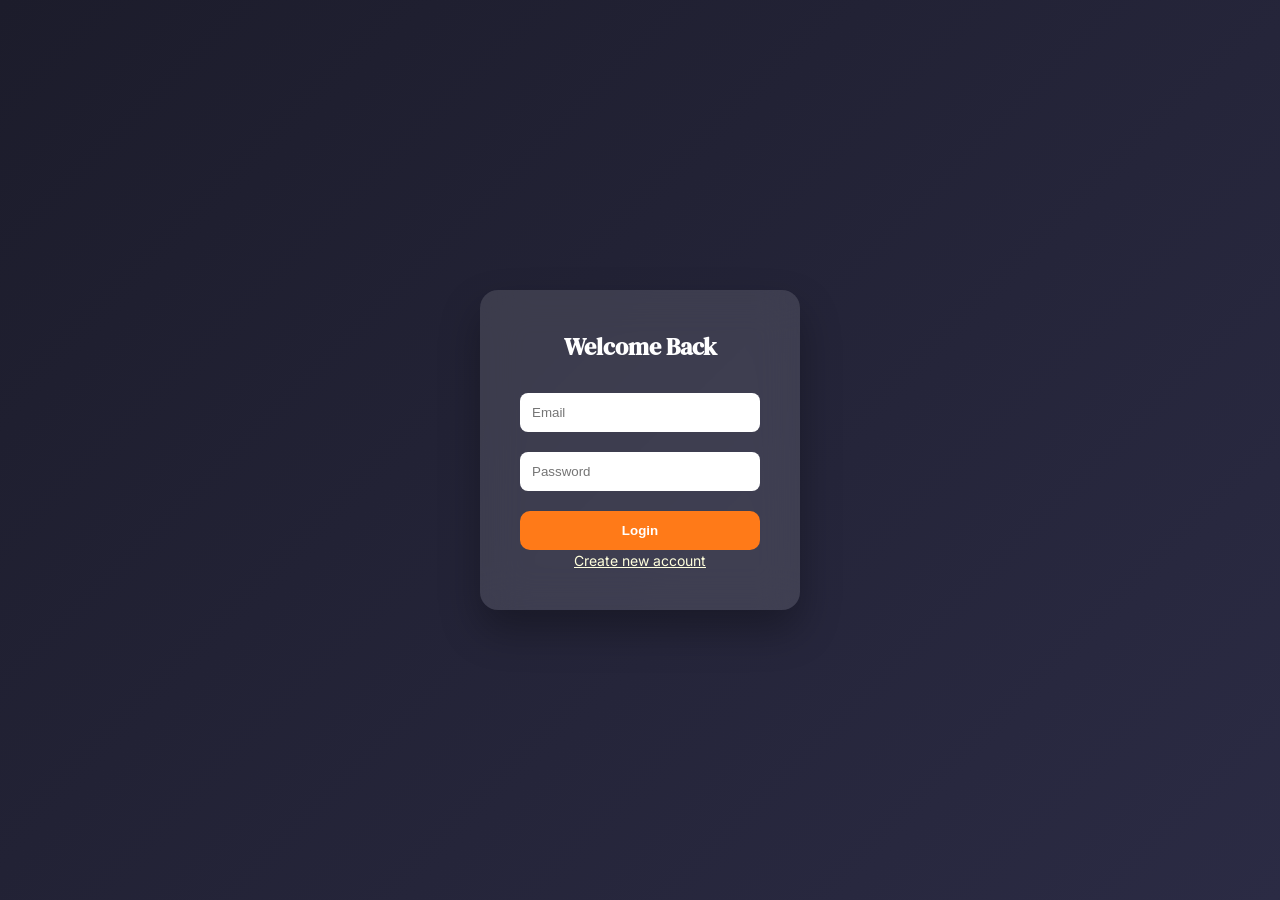
<file: login.html>
<!DOCTYPE html>
<html>
<head>
  <title>Login | BOOKVERSE</title>
  <link href="https://fonts.googleapis.com/css2?family=Inter&family=DM+Serif+Display&display=swap" rel="stylesheet">
  <link rel="stylesheet" href="styles.css">
</head>
<body class="auth">

<div class="auth-card">
  <h2>Welcome Back</h2>
  <input id="email" placeholder="Email">
  <input id="pass" type="password" placeholder="Password">
  <button onclick="login()">Login</button>
  <p><a href="signup.html">Create new account</a></p>
</div>

<script src="script.js"></script>
</body>
</html>
</file>
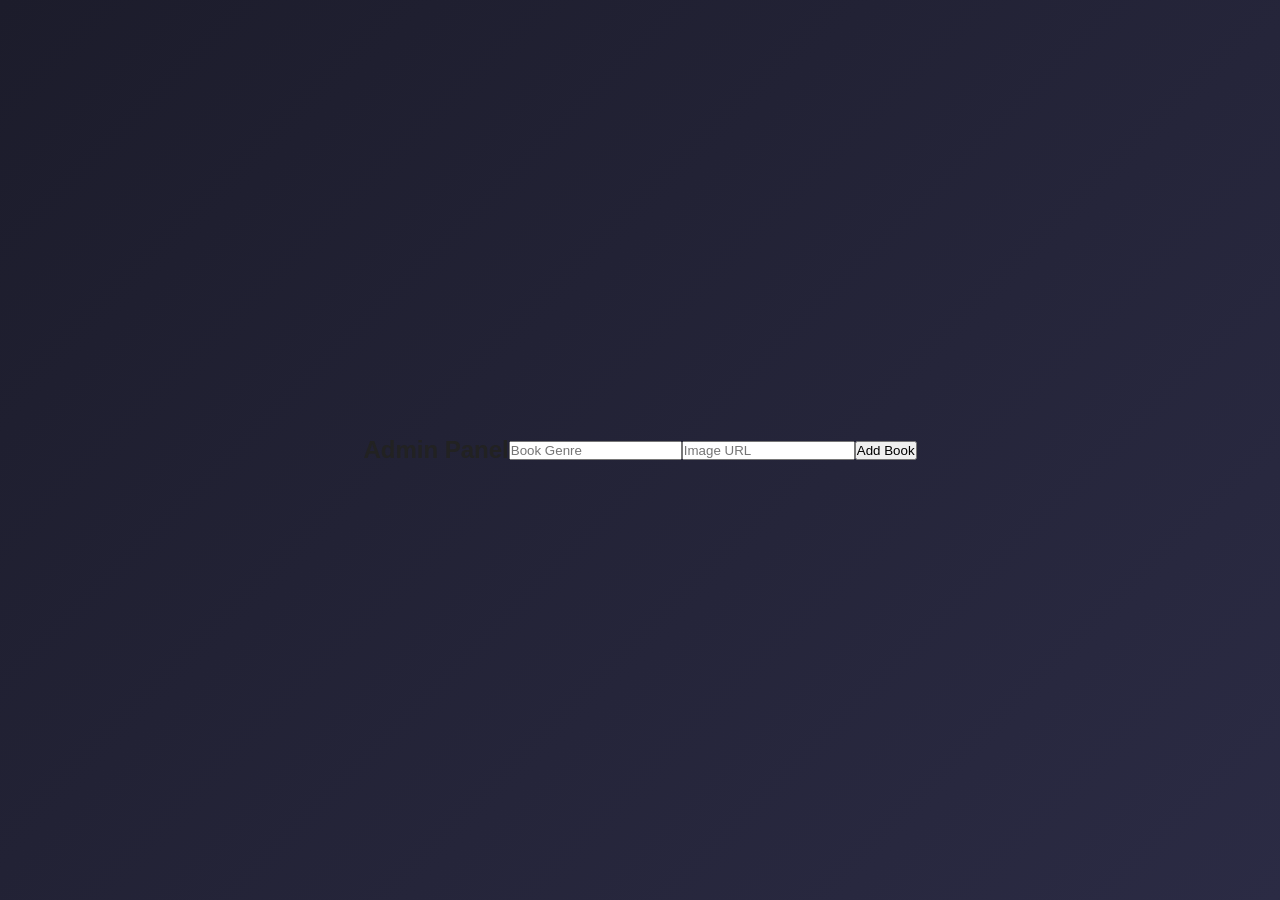
<file: min.html>
<!DOCTYPE html>
<html>
<head>
  <title>Admin | BOOKVERSE</title>
  <link rel="stylesheet" href="styles.css">
</head>
<body class="auth">

<h2>Admin Panel</h2>
<input id="bookName" placeholder="Book Genre">
<input id="bookImg" placeholder="Image URL">
<button onclick="addBook()">Add Book</button>

<script src="script.js"></script>
</body>
</html>
</file>
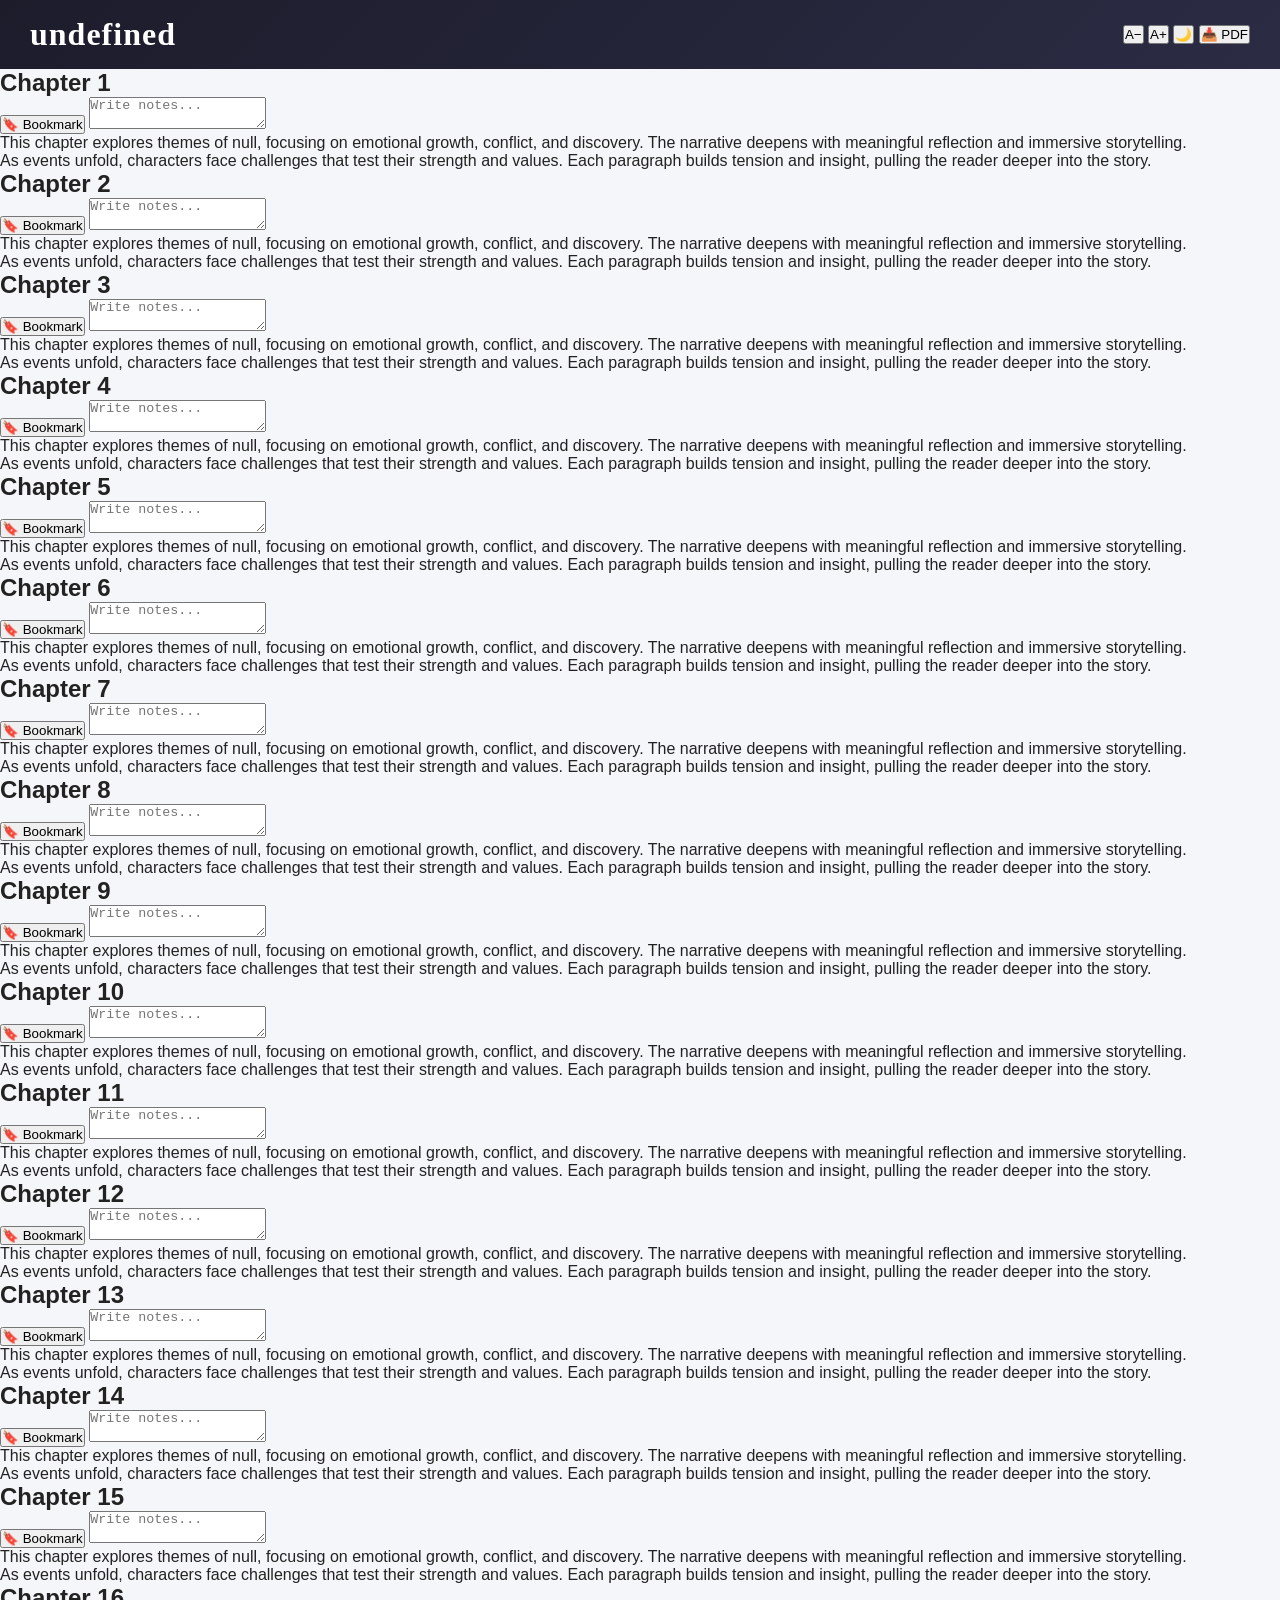
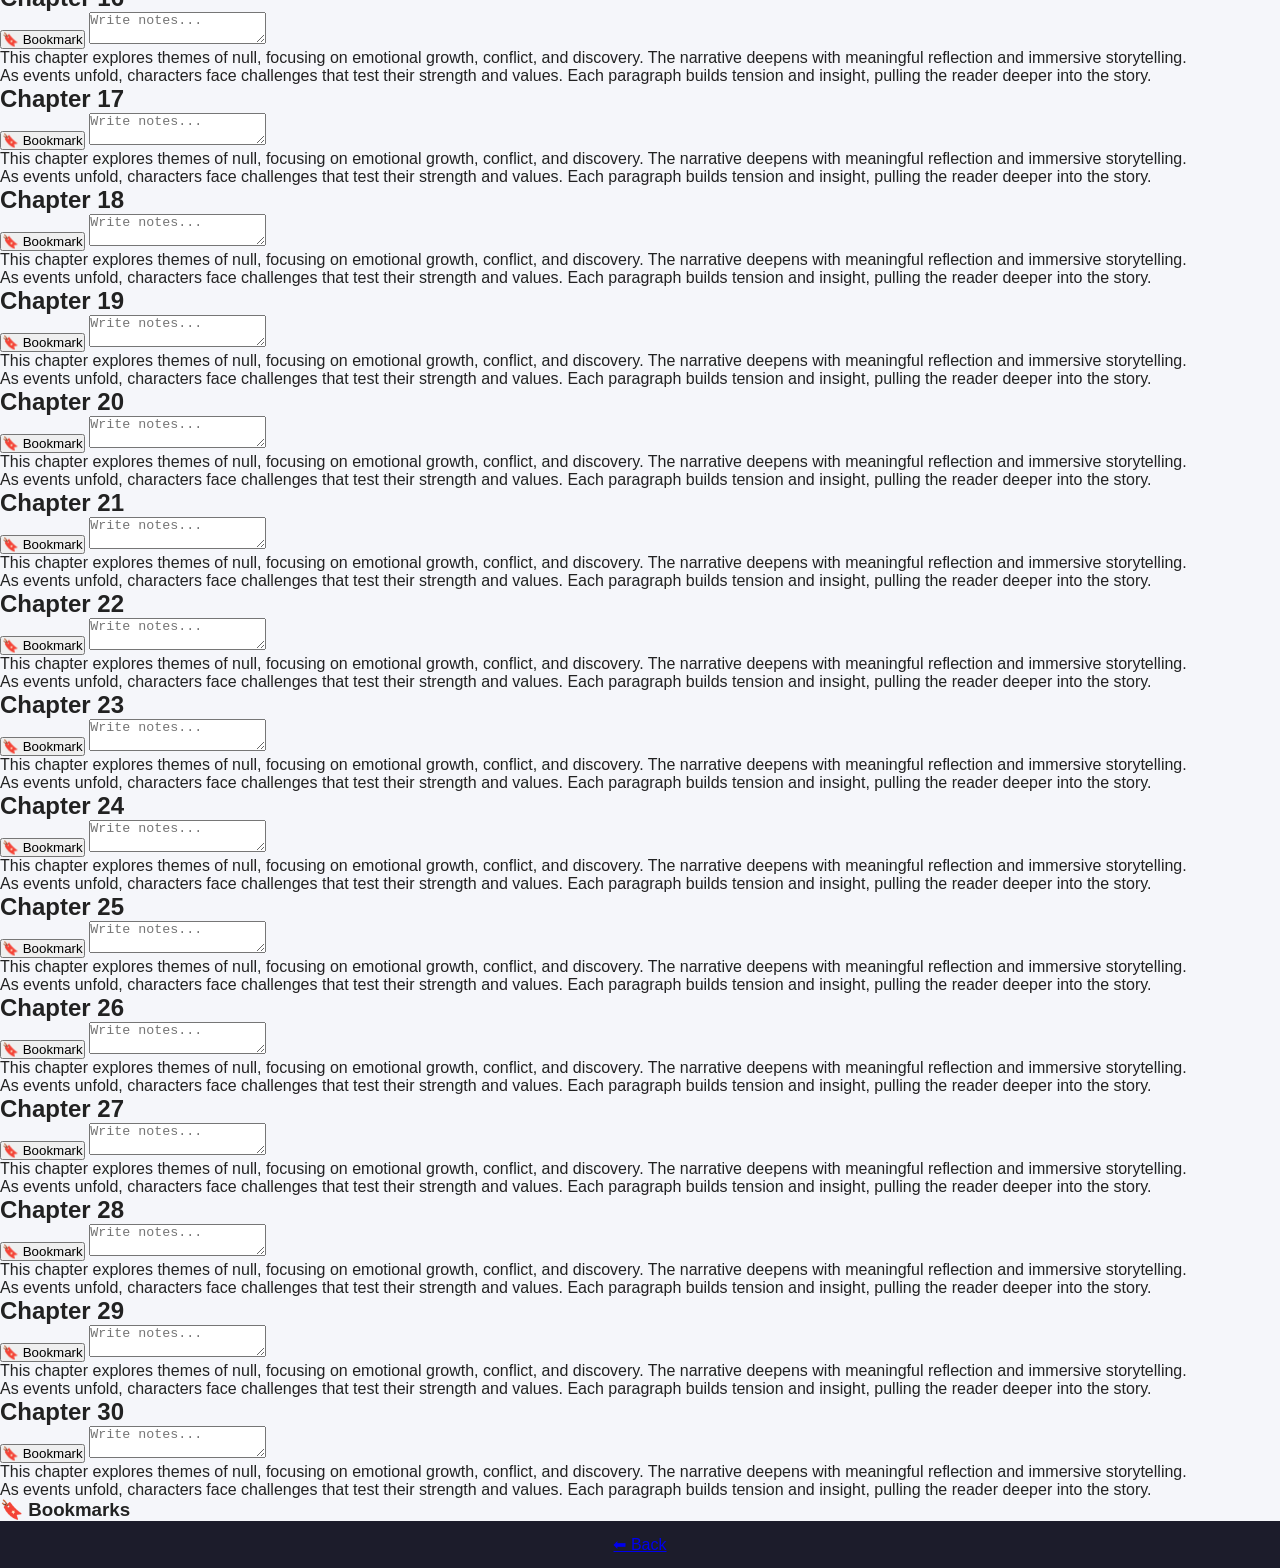
<file: ook.html>
<!DOCTYPE html>
<html>
<head>
<title>Read Book | BOOKVERSE</title>
<link rel="stylesheet" href="styles.css">
</head>
<body>

<header class="reader-header">
  <h1 id="bookTitle"></h1>
  <div class="reader-controls">
    <button onclick="decreaseFont()">A−</button>
    <button onclick="increaseFont()">A+</button>
    <button onclick="toggleReaderMode()">🌙</button>
    <button onclick="downloadPDF()">📥 PDF</button>
  </div>
</header>

<div class="reader" id="bookContent"></div>

<div class="side-panel">
  <h3>🔖 Bookmarks</h3>
  <ul id="bookmarkList"></ul>
</div>

<footer>
  <a href="dashboard.html">⬅ Back</a>
</footer>

<script src="script.js"></script>
</body>
</html>
</file>
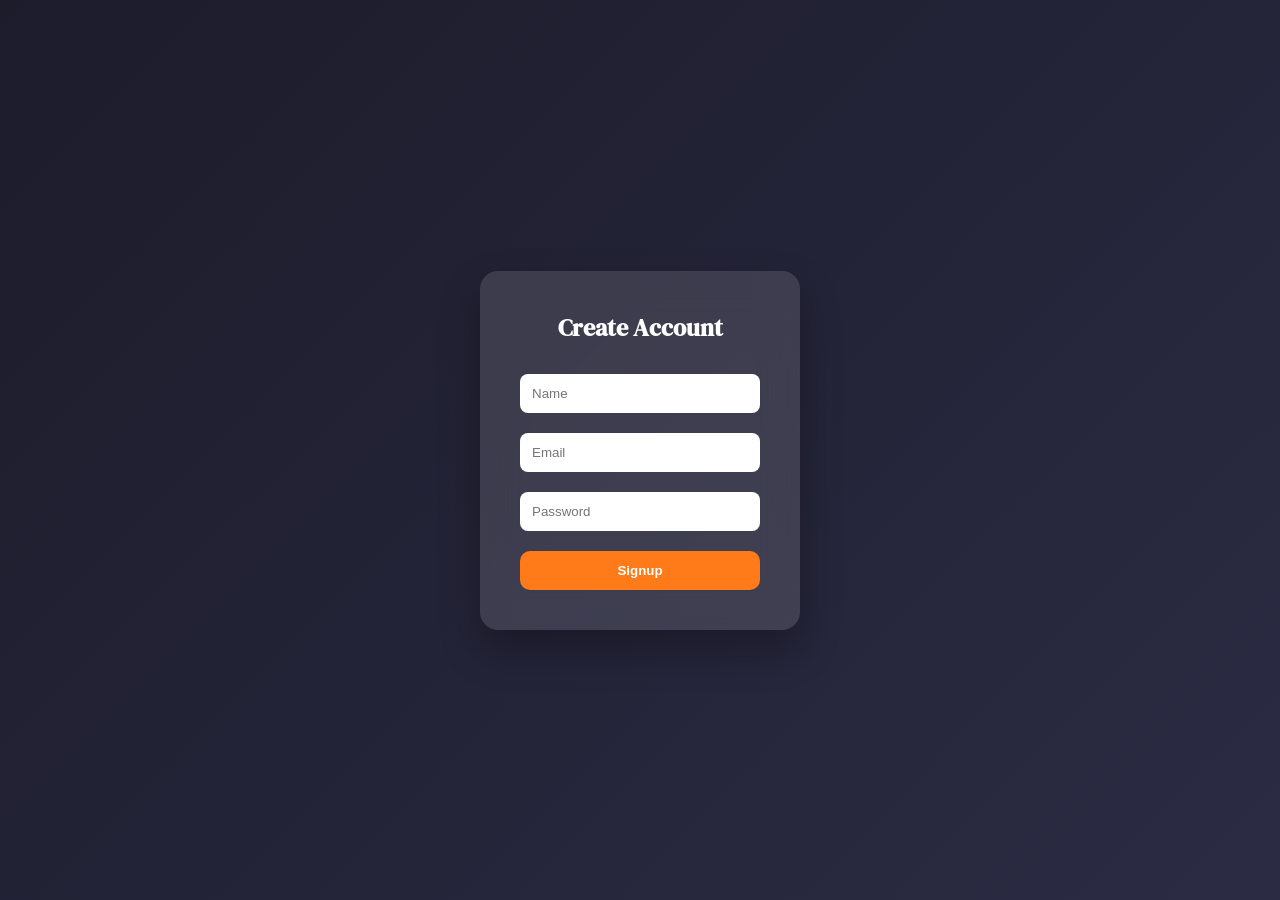
<file: signup.html>
<!DOCTYPE html>
<html>
<head>
  <title>Signup | BOOKVERSE</title>
  <link href="https://fonts.googleapis.com/css2?family=Inter&family=DM+Serif+Display&display=swap" rel="stylesheet">
  <link rel="stylesheet" href="styles.css">
</head>
<body class="auth">

<div class="auth-card">
  <h2>Create Account</h2>
  <input id="name" placeholder="Name">
  <input id="email" placeholder="Email">
  <input id="pass" type="password" placeholder="Password">
  <button onclick="signup()">Signup</button>
</div>

<script src="script.js"></script>
</body>
</html>
</file>
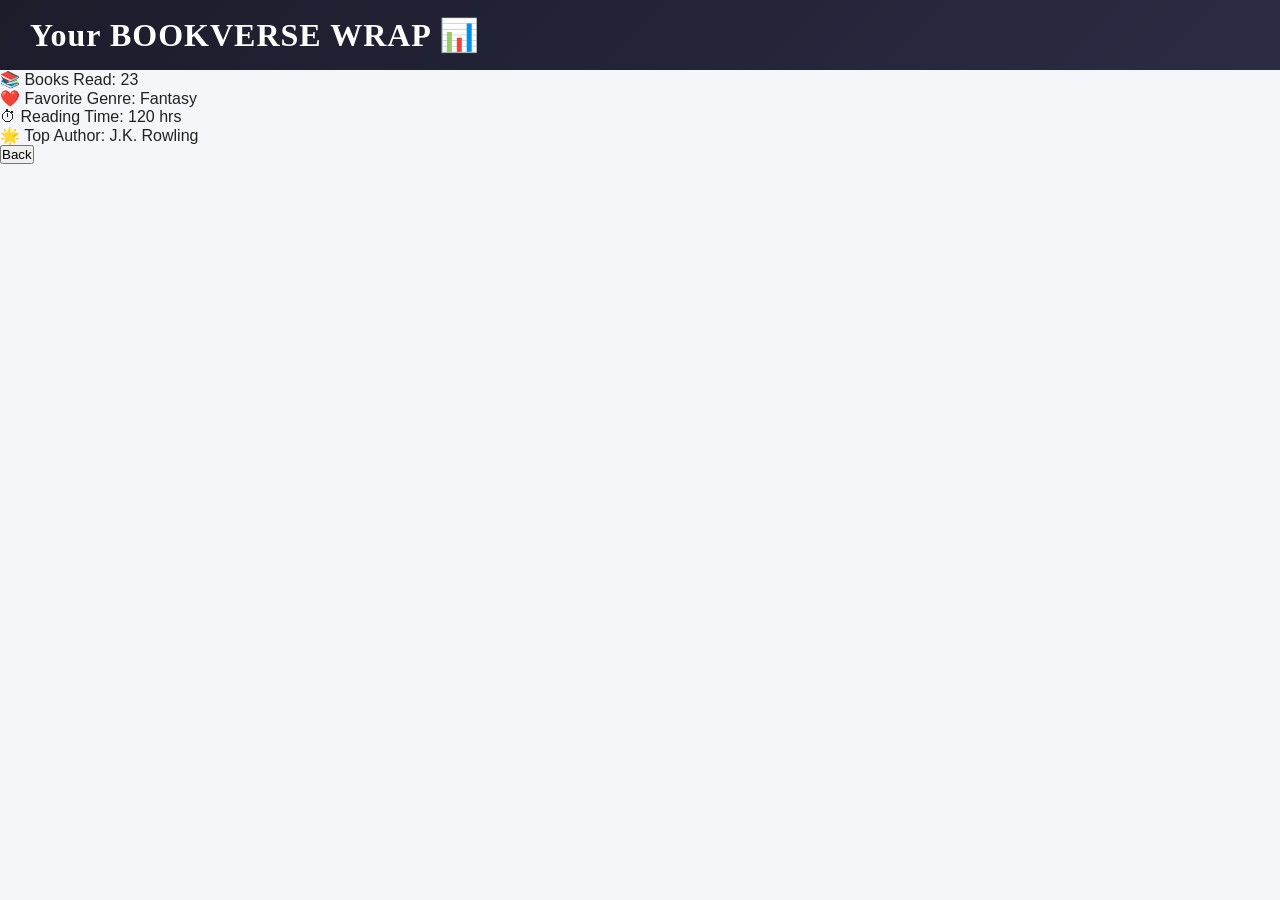
<file: wrap.html>
<!DOCTYPE html>
<html>
<head>
  <title>Bookverse Wrap</title>
  <link rel="stylesheet" href="styles.css">
</head>
<body>

<header><h1>Your BOOKVERSE WRAP 📊</h1></header>

<section class="wrap">
  <div class="wrap-card">📚 Books Read: 23</div>
  <div class="wrap-card">❤️ Favorite Genre: Fantasy</div>
  <div class="wrap-card">⏱ Reading Time: 120 hrs</div>
  <div class="wrap-card">🌟 Top Author: J.K. Rowling</div>
</section>

<a href="dashboard.html"><button>Back</button></a>

</body>
</html>
</file>
<file: styles.css>
*{
  margin:0;
  padding:0;
  box-sizing:border-box;
}

body{
  font-family:'Inter',sans-serif;
  background:#f5f6fa;
  color:#222;
}

/* HEADER */
header{
  background:linear-gradient(135deg,#1c1c2b,#2b2b44);
  color:#fff;
  padding:16px 30px;
  display:flex;
  justify-content:space-between;
  align-items:center;
}

header h1{
  font-family:'DM Serif Display',serif;
  letter-spacing:1px;
}

nav a{
  color:#fff;
  margin-right:15px;
  text-decoration:none;
  font-weight:500;
}

/* HERO */
.hero{
  height:60vh;
  display:flex;
  flex-direction:column;
  justify-content:center;
  align-items:center;
  text-align:center;
  color:#fff;
  background:
    linear-gradient(rgba(0,0,0,.6),rgba(0,0,0,.6)),
    url("https://picsum.photos/1600/900?blur=2");
  background-size:cover;
}

.hero h2{
  font-family:'DM Serif Display',serif;
  font-size:48px;
}

.hero p{
  margin-top:10px;
  opacity:.9;
}

/* GRID */
.grid{
  padding:30px;
  display:grid;
  grid-template-columns:repeat(auto-fit,minmax(250px,1fr));
  gap:20px;
}

.grid img{
  width:100%;
  border-radius:16px;
  transition:.4s;
}

.grid img:hover{
  transform:scale(1.05);
}

/* AUTH (LOGIN / SIGNUP) */
.auth{
  min-height:100vh;
  display:flex;
  justify-content:center;
  align-items:center;
  background:
    linear-gradient(135deg,#1c1c2b,#2b2b44);
}

.auth-card{
  background:rgba(255,255,255,.12);
  backdrop-filter:blur(20px);
  padding:40px;
  width:320px;
  border-radius:18px;
  box-shadow:0 20px 40px rgba(0,0,0,.3);
  text-align:center;
  color:#fff;
}

.auth-card h2{
  font-family:'DM Serif Display',serif;
  margin-bottom:20px;
}

.auth-card input{
  width:100%;
  padding:12px;
  margin:10px 0;
  border:none;
  border-radius:8px;
}

.auth-card button{
  width:100%;
  padding:12px;
  margin-top:10px;
  border:none;
  background:#ff7a18;
  color:#fff;
  font-weight:600;
  border-radius:10px;
  cursor:pointer;
}

.auth-card a{
  color:#ffd;
  font-size:14px;
}

/* FOOTER */
footer{
  background:#1c1c2b;
  color:#fff;
  text-align:center;
  padding:14px;
}

/* DARK MODE */
.dark{
  background:#0f0f14;
  color:#eee;
}
.book-card{
  background:#fff;
  border-radius:16px;
  overflow:hidden;
  box-shadow:0 10px 25px rgba(0,0,0,.15);
  transition:.3s;
}

.book-card img{
  width:100%;
  display:block;
}

.book-card h3{
  padding:12px;
  text-align:center;
  font-weight:600;
}

.book-card:hover{
  transform:translateY(-6px);
}
/* LAYOUT */
.layout{
  display:flex;
  min-height:100vh;
}

.sidebar{
  width:220px;
  background:#1c1c2b;
  color:#fff;
  padding:20px;
}

.sidebar h2{
  font-family:'DM Serif Display',serif;
  margin-bottom:20px;
}

.sidebar a{
  display:block;
  color:#fff;
  padding:10px 0;
  text-decoration:none;
  opacity:.85;
}

.sidebar a:hover{opacity:1}

.main{
  flex:1;
  background:#f4f6fa;
}

/* TOPBAR */
.topbar{
  padding:20px;
  display:flex;
  justify-content:space-between;
}

/* BOOK CARD */
.book-card{
  background:#fff;
  border-radius:16px;
  overflow:hidden;
  box-shadow:0 10px 25px rgba(0,0,0,.15);
  transition:.3s;
}

.book-card:hover{transform:translateY(-6px)}

.book-card h3{
  text-align:center;
  padding:10px;
}

.stars{
  text-align:center;
  font-size:22px;
  cursor:pointer;
  padding-bottom:10px;
}

/* PROFILE */
.profile{
  min-height:100vh;
  display:flex;
  flex-direction:column;
  justify-content:center;
  align-items:center;
}

.profile img{
  border-radius:50%;
  margin-bottom:15px;
}
.filter-bar{
  padding:20px;
  display:flex;
  gap:15px;
  background:#fff;
  box-shadow:0 5px 15px rgba(0,0,0,.1);
}

.filter-bar select{
  padding:8px;
  border-radius:6px;
}
</file>
